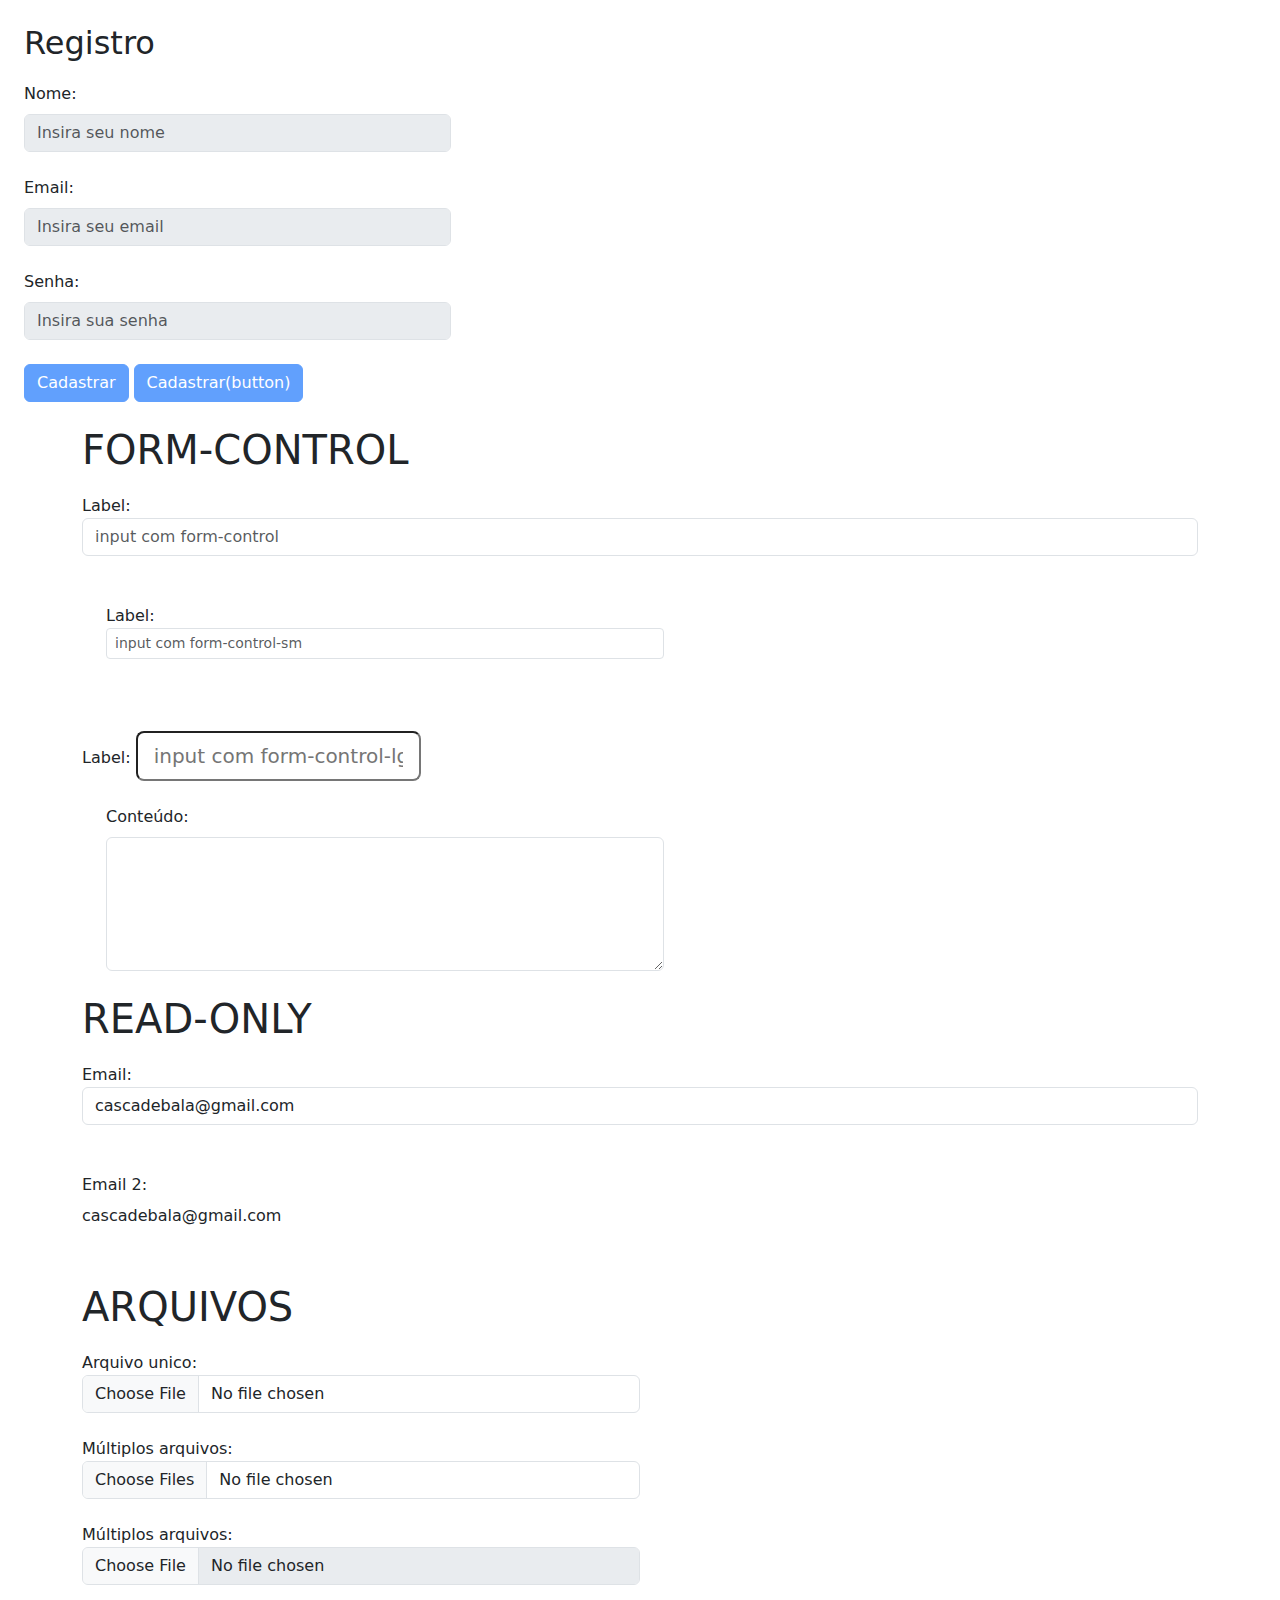
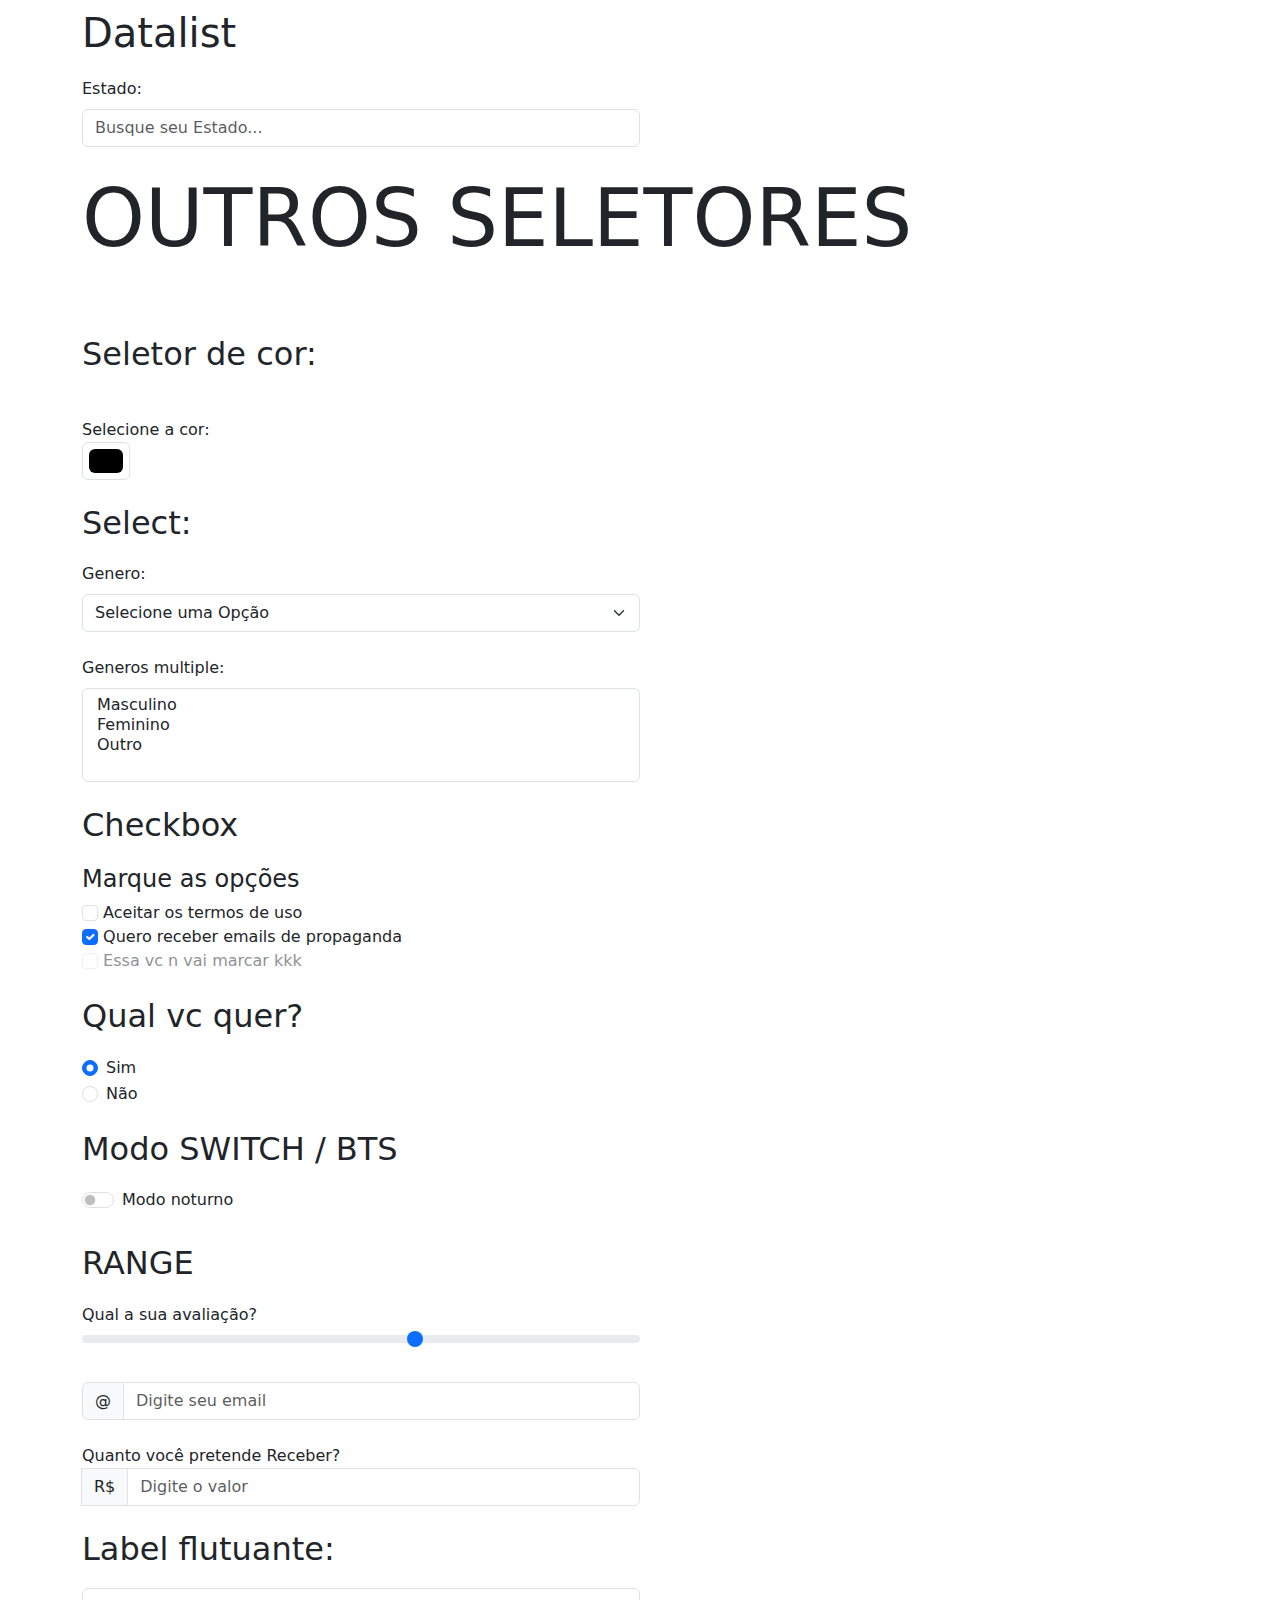
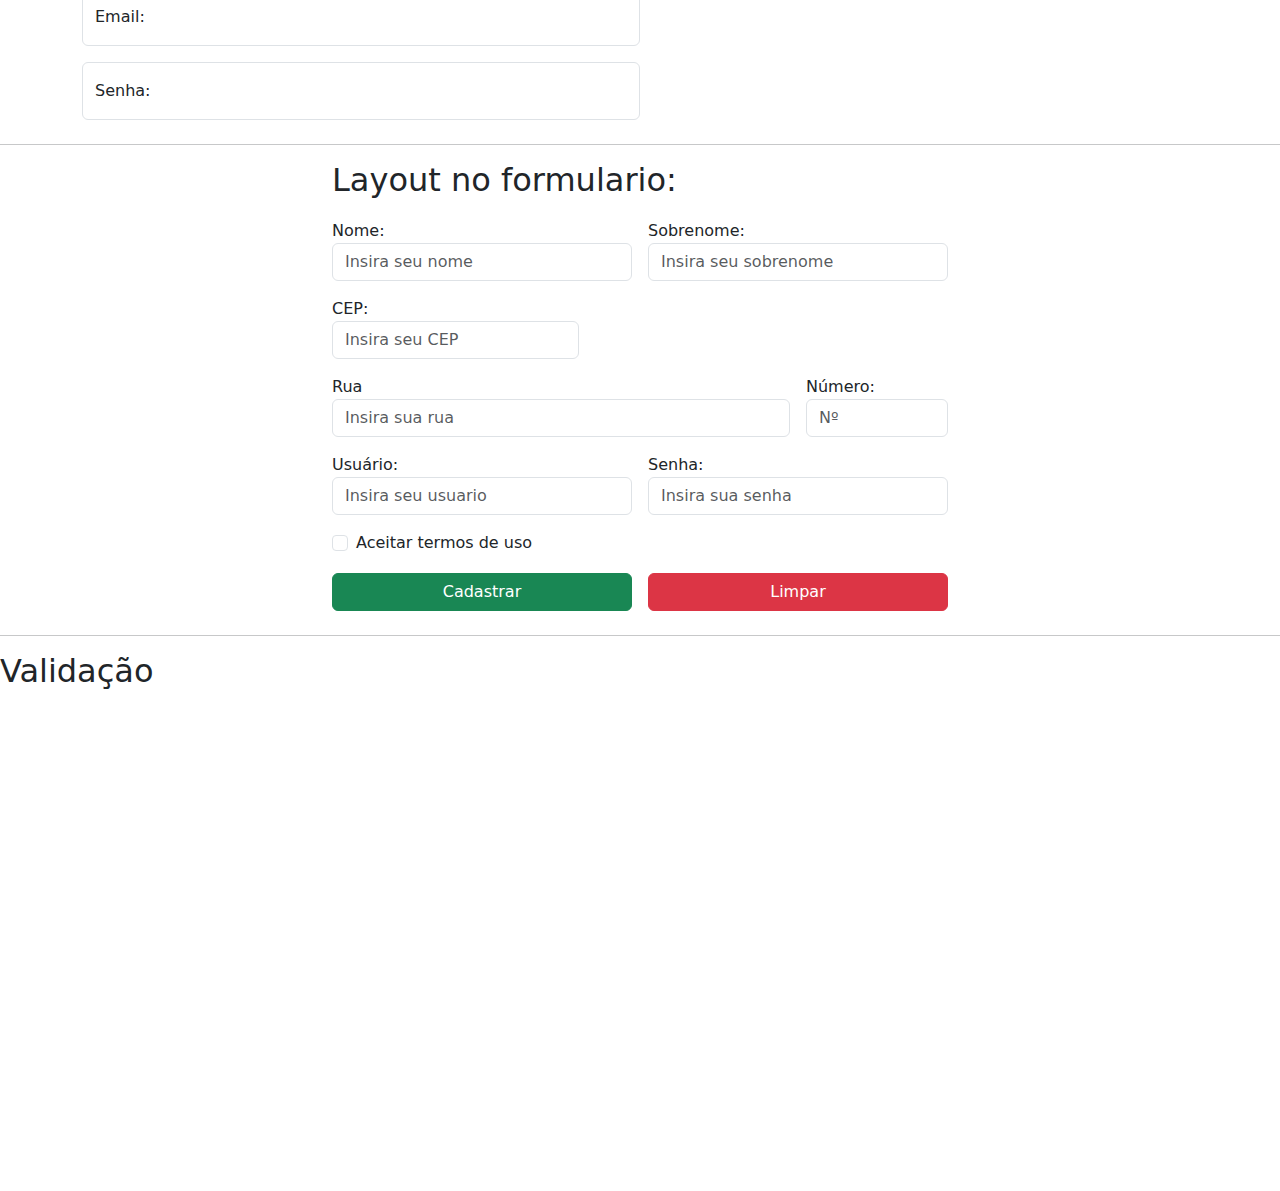
<file: formularios/index.html>
<!DOCTYPE html>
<html lang="en">
<head>
    <meta charset="UTF-8">
    <meta name="viewport" content="width=device-width, initial-scale=1.0">
    <title>Formularios</title>

    <!-- bootstrap -->
    <link href="https://cdn.jsdelivr.net/npm/bootstrap@5.3.3/dist/css/bootstrap.min.css" rel="stylesheet" integrity="sha384-QWTKZyjpPEjISv5WaRU9OFeRpok6YctnYmDr5pNlyT2bRjXh0JMhjY6hW+ALEwIH" crossorigin="anonymous">

    <!-- CSS -->
     <link rel="stylesheet" href="estilos/style.css">
</head>
<body>

   <div class="col-4 m-4">
        <h2>Registro</h2>

        <form action="" method="post">

           <fieldset disabled>
                
                    <div class=" mb-4">
                         <label class="form-label" for="nome">Nome:</label>
                         <input class="form-control" type="text" name="nome" id="nome" placeholder="Insira seu nome">
                    </div>
                    <div class=" mb-4">
                         <label class="form-label" for="email">Email:</label>
                         <input class="form-control" type="email" name="email" id="email" placeholder="Insira seu email">
                    </div>
                
                    <div class=" mb-4">
                         <label class="form-label" for="senha">Senha:</label>
                         <input class="form-control" type="password" name="senha" id="senha" placeholder="Insira sua senha">
                    </div>
                    <input  class="btn btn-primary" type="submit" value="Cadastrar">
                    <button class="btn btn-primary" type="submit">Cadastrar(button)</button>
           </fieldset>
        

        </form>

   </div>

   <div class="container col-12 justify-content-center">
        <h1>FORM-CONTROL</h1>
         <form action="">
          <label for="">Label:</label>
          <input class="form-control" type="text" name="nome" id="nome" placeholder="input com form-control"> <br>
          
          <div class="col-6 m-4">
               <label for="">Label:</label>
               <input class="form-control form-control-sm" type="text" name="nome" id="nome" placeholder="input com form-control-sm">
          </div> <br> <br>

          <label for="">Label:</label>
          <input class="form-control-lg" type="text" name="nome" id="nome" placeholder="input com form-control-lg">

          <div class="col-6 m-4">
               <label for="content" class="form-label">Conteúdo:</label>
               <textarea class="form-control" rows="5" name="" id=""></textarea>
          </div>

         </form>

         <h1>READ-ONLY</h1>

         <form action="">
          <label for="email">Email:</label>
          <input readonly class="form-control" type="email" value="cascadebala@gmail.com">
               <br><br>
               <label for="email2">Email 2:</label>
               <input readonly class="form-control-plaintext" type="email" value="cascadebala@gmail.com">
          </form>
          <br><br>


         <div class="col-6 mb-4">
              <h1>ARQUIVOS</h1>
              <div class="mb-4">
                   <label for="foto">Arquivo unico:</label>
                   <input class="form-control" type="file">
              </div>
              <div class="mb-4">
                   <label for="fotos">Múltiplos arquivos:</label>
                   <input class="form-control" type="file" multiple>
              </div>
              <div class="mb-4">
                   <label for="fotos">Múltiplos arquivos:</label>
                   <input class="form-control" type="file" disabled>
              </div>
         </div>

         <div class="col-6 mb-4">
          <h1>Datalist</h1>

               <form action="">
                    <div class="mb-4">
                    <label class="form-label" for="estados">Estado:</label>
                    <input type="datalist" class="form-control" list="dloptions" placeholder="Busque seu Estado..." id="estados">
                         <datalist id="dloptions">  
                         <option value="Bahia">
                         <option value="Minas Gerais">
                         <option value="Rio de Janeiro">
                         <option value="São Paulo">
                         </datalist>
                    </div>
               </form>
         </div>

         <h1 class="display-1">OUTROS SELETORES</h1>
         <br><br>

         <div class="col-md-6 mb-4">

          <h2>Seletor de cor:</h2> <br>
               <div class="mb-4">
                    <form action="">
                         <label for="">Selecione a cor:</label>
                         <input class="form-control form-control-color" type="color" title="Escolha uma cor">
                    </div>
                    
               

               <!-- SELECT  -->
          <h2>Select:</h2>
               <div class=" mb-4">

                    <label class="form-label" for="op">Genero:</label>
                    <select class="form-select" name="op" id="op">
                         <option Selected>Selecione uma Opção</option>
                         <option value="">Masculino</option>
                         <option value="">Feminino</option>
                         <option value="">Outro</option>
                    </select> <br>
                    
                    <label class="form-label" for="ops">Generos multiple:</label>
                    <select class="form-select" multiple>
                         <option value="">Masculino</option>
                         <option value="">Feminino</option>
                         <option value="">Outro</option>
                    </select>
               </div>

               <!-- CHECKBOX E RADIO -->
          <h2>Checkbox</h2>

<div class="mb-4">
          <h3 class="h4">Marque as opções</h3>

               <div>

                    <input class="form-check-input" type="checkbox" id="pvc">
                    <label class="form-check-label" for="pvc">Aceitar os termos de uso</label>
               </div>

               <div >
                         <input class="form-check-input" type="checkbox" id="email" checked>
                         <label class="form-check-label" for="email">Quero receber emails de propaganda</label>
               </div>
               
               <div class="mb-4">
                         <input class="form-check-input" type="checkbox" id="trol" disabled>
                         <label class="form-check-label" for="trol">Essa vc n vai marcar kkk</label>
               </div>

               <div class="mb-4">
                    <h2>Qual vc quer?</h2>

                    <div class="form-check">
                         <input class="form-check-input" name="ops" type="radio" checked>
                         <label for="s">Sim</label>
                    </div>
                    
                    <div class="form-check">
                         <input class="form-check-input" name="ops" type="radio">
                         <label for="n">Não</label>
                    </div>
               </div>
</div>

          <!-- SWITCH      -->
     <div class="mb-4">
          <h2>Modo SWITCH / BTS</h2>
          <div class="form-check form-switch">
               <input type="checkbox" class="form-check-input" id="flex-switch">
               <label for="flex-switch" class="form-label">Modo noturno</label>
          </div>
     </div>

     <!-- RANGE -->

     <div class="mb-4">

          <div>
               <h2>RANGE</h2>
               <label for="nota">Qual a sua avaliação?</label>
               <input type="range" class="form-range" min="0" max="5">
          </div>
     </div>

     <!--INPUTS GROUP-->

     <div class="input-group mb-4">
          <span class="input-group-text" id="basic-addon">@</span>
          <input type="email" class="form-control" placeholder="Digite seu email">
     </div>

     <label for="sal">Quanto você pretende Receber?</label>
     <div class="input-group mb-4">
          <br>
          <span class="input-group-text" id="basic-addon">R$</span>
          <input type="number" class="form-control" placeholder="Digite o valor" id="sal">
     </div>


     <!-- LABEL FLUTUANTE -->
      <h2>Label flutuante:</h2>

      <div class="form-floating mb-3">
          <input type="email" class="form-control" id="email" placeholder="Insira seu email">
          <label for="email">Email:</label>
      </div>
      
      <div class="form-floating mb-3">
          <input type="password" class="form-control" id="senha" placeholder="Insira sua senha">
          <label for="senha">Senha:</label>
      </div>
     </form>
</div> <!--col 6-->
</div>
<hr>

      <!-- FORM COM LAYOUT -->
     
     <div class="container col-6 mb-4">
          <h2>Layout no formulario:</h2>
          <form class="row g-3">
               <div class="col-md-6">
                    <label  for="nome">Nome:</label>
                    <input type="text" class="form-control" id="nome" placeholder="Insira seu nome">
                    
               </div>

               <div class="col-md-6">
                    <label for="sobrenome">Sobrenome:</label>
                    <input type="text" class="form-control" id="sobrenome" placeholder="Insira seu sobrenome">
               </div>
               <div class="col-md-5">
                    <label for="cep">CEP:</label>
                    <input type="text" class="form-control" id="CEP" placeholder="Insira seu CEP">
               </div>
               <div class="col-md-9">
                    <label for="rua">Rua</label>
                    <input class="form-control" type="text" name="rua" id="rua" placeholder="Insira sua rua">
               </div>
               <div class="col-md-3">
                    <label for="numero">Número:</label>
                    <input class="form-control" type="text" name="numero" id="numero" placeholder="Nº">
               </div>
               <div class="col-md-6">
                    <label for="usuario">Usuário:</label>
                    <input class="form-control" type="text" name="usuario" id="usuario" placeholder="Insira seu usuario">
               </div>
               <div class="col-md-6">
                    <label for="senha">Senha:</label>
                    <input class="form-control" type="password" name="senha" id="senha" placeholder="Insira sua senha">
               </div>

               <div class="col-12">
                    <div class="form-check">
                         <input type="checkbox" name="op" id="op" class="form-check-input">
                         <label for="op">Aceitar termos de uso</label>
                    </div>
               </div>

               <div class="col-md-6">
                    <input style="width:100%" class="btn btn-success" type="submit" value="Cadastrar">     
               </div>
               <div class="col-md-6">
                    <input style="width:100%" class="btn btn-danger" type="reset" value="Limpar">
               </div>
          </form>
     </div>
     <hr>

     <!-- VALIDAÇÃO -->
      <h2>Validação</h2>




         
   
</body>
</html>
</file>
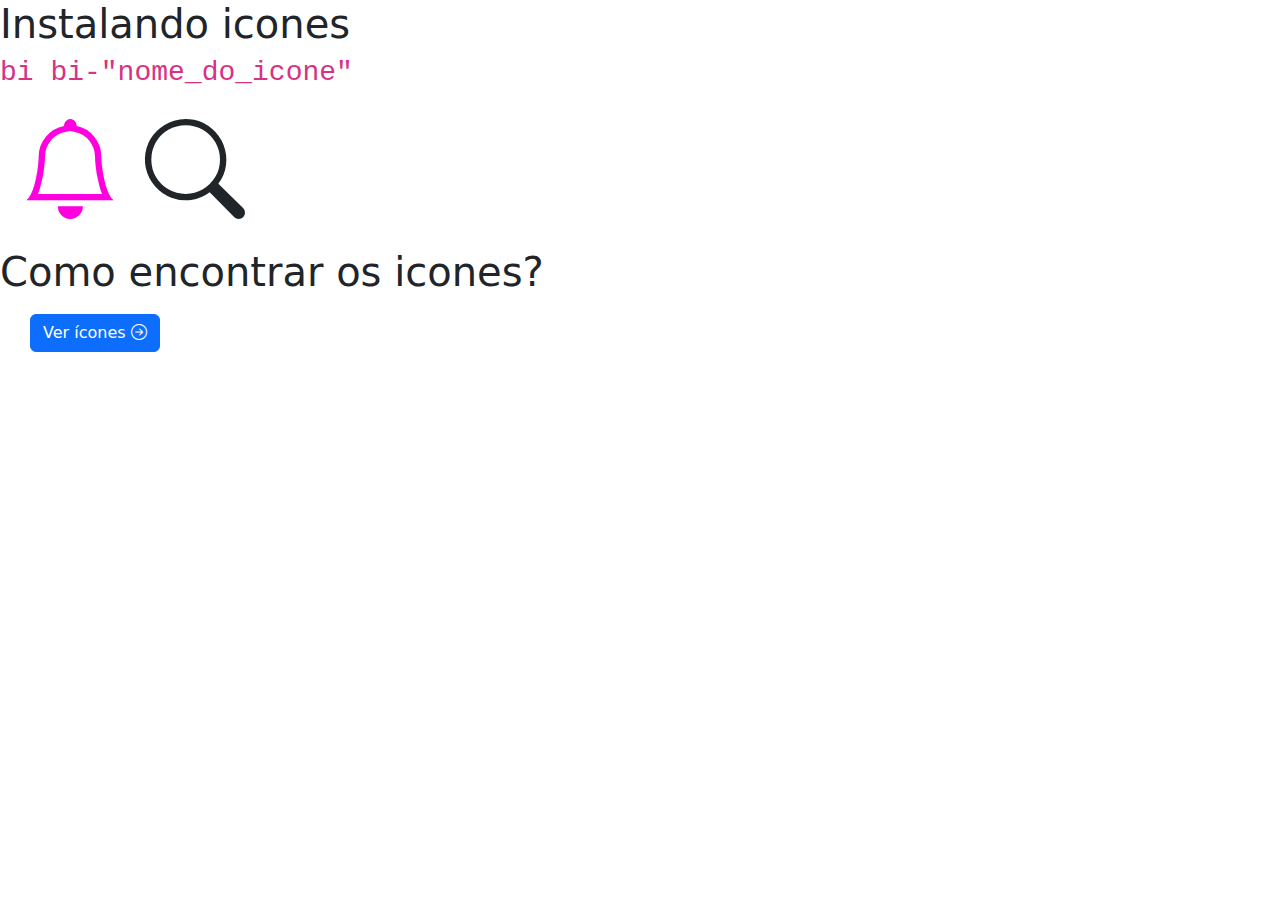
<file: icones/index.html>
<!DOCTYPE html>
<html lang="en">
<head>
    <meta charset="UTF-8">
    <meta name="viewport" content="width=device-width, initial-scale=1.0">
    <title>Ícones</title>
    <link href="https://cdn.jsdelivr.net/npm/bootstrap@5.3.3/dist/css/bootstrap.min.css" rel="stylesheet" integrity="sha384-QWTKZyjpPEjISv5WaRU9OFeRpok6YctnYmDr5pNlyT2bRjXh0JMhjY6hW+ALEwIH" crossorigin="anonymous">

    <link rel="stylesheet" href="https://cdn.jsdelivr.net/npm/bootstrap-icons@1.11.3/font/bootstrap-icons.min.css">

    <link rel="stylesheet" href="style.css">
</head>
<body>
   <h1>Instalando icones</h1>
   
   <code><h3>bi bi-"nome_do_icone"</h3></code>

    <i class="bi bi-bell"></i>
    <i class="bi bi-search"></i>
    

    <h1>Como encontrar os icones?</h1>
    <a href=""></a>

    <a class="btn btn-primary" href="https://icons.getbootstrap.com/#install" target="_blank">Ver ícones <i class="bi bi-arrow-right-circle">
    </i></a>


    

    


</body>
</html>
</file>
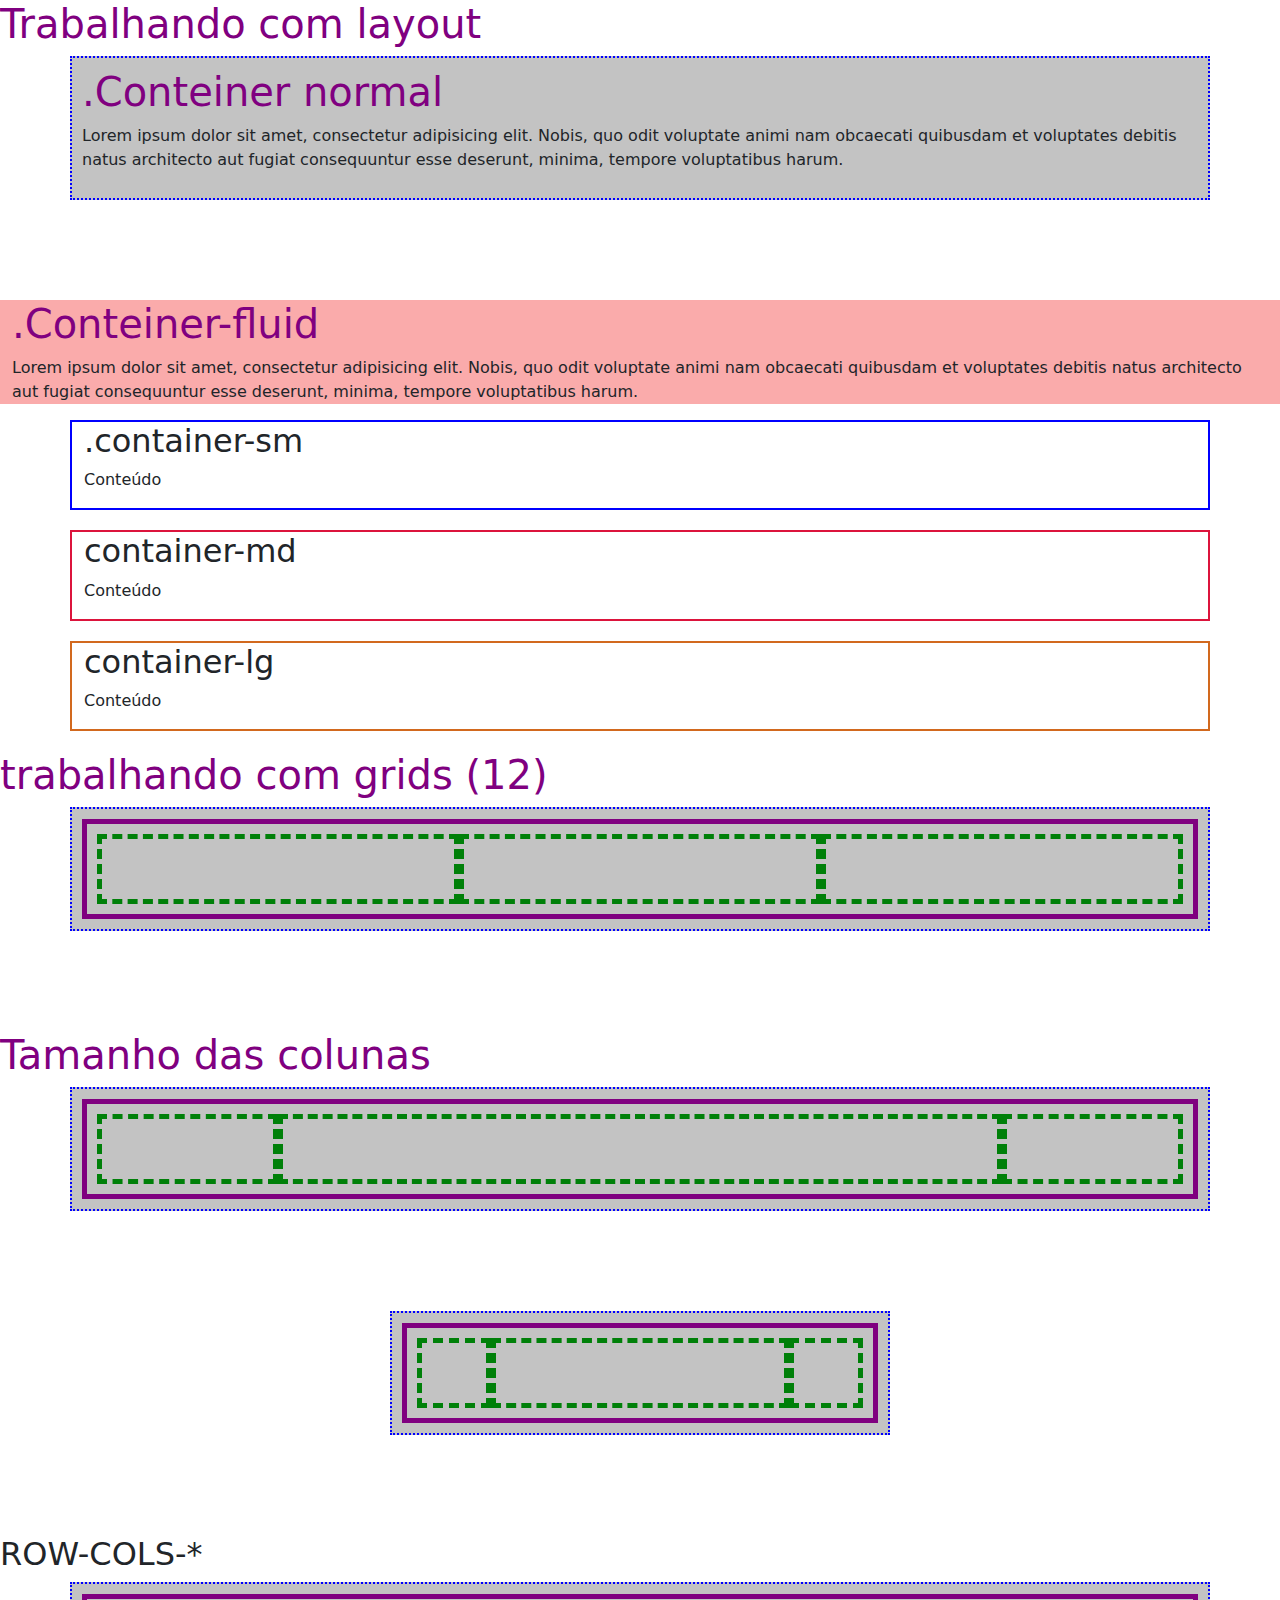
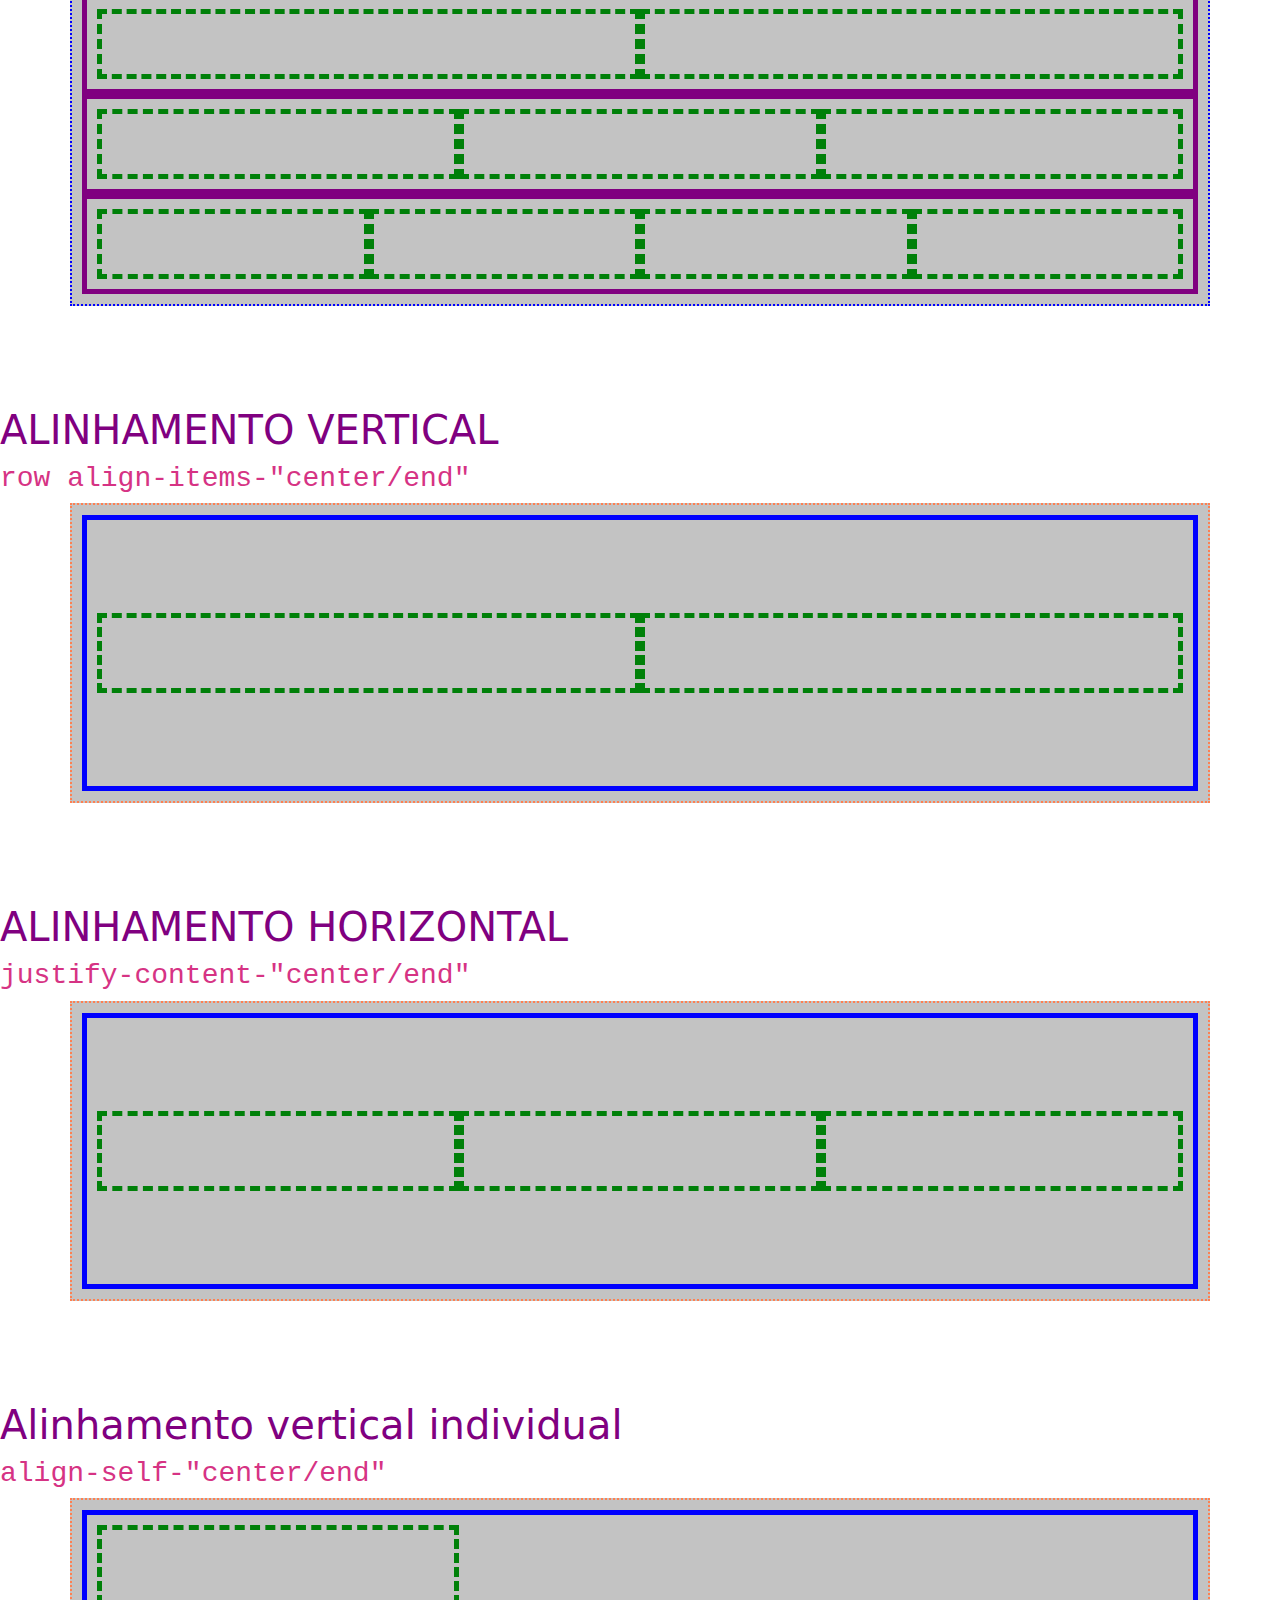
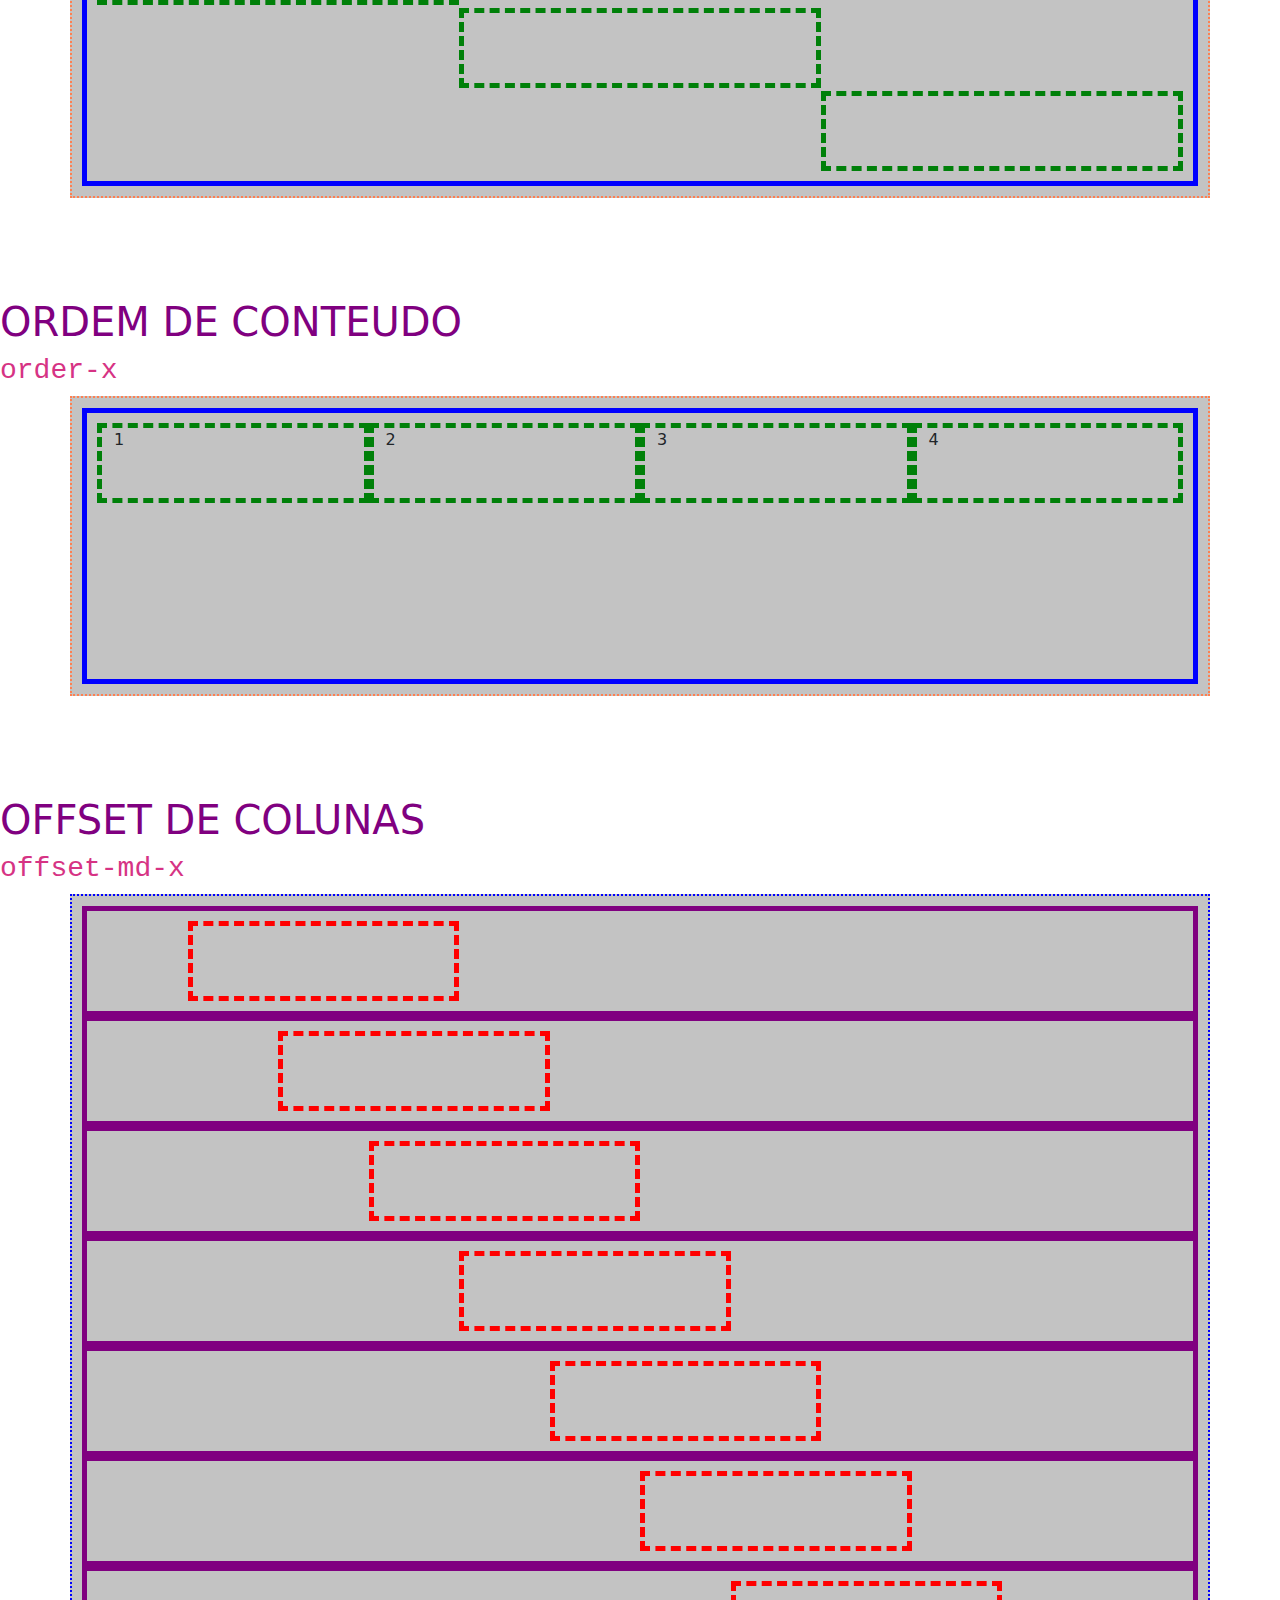
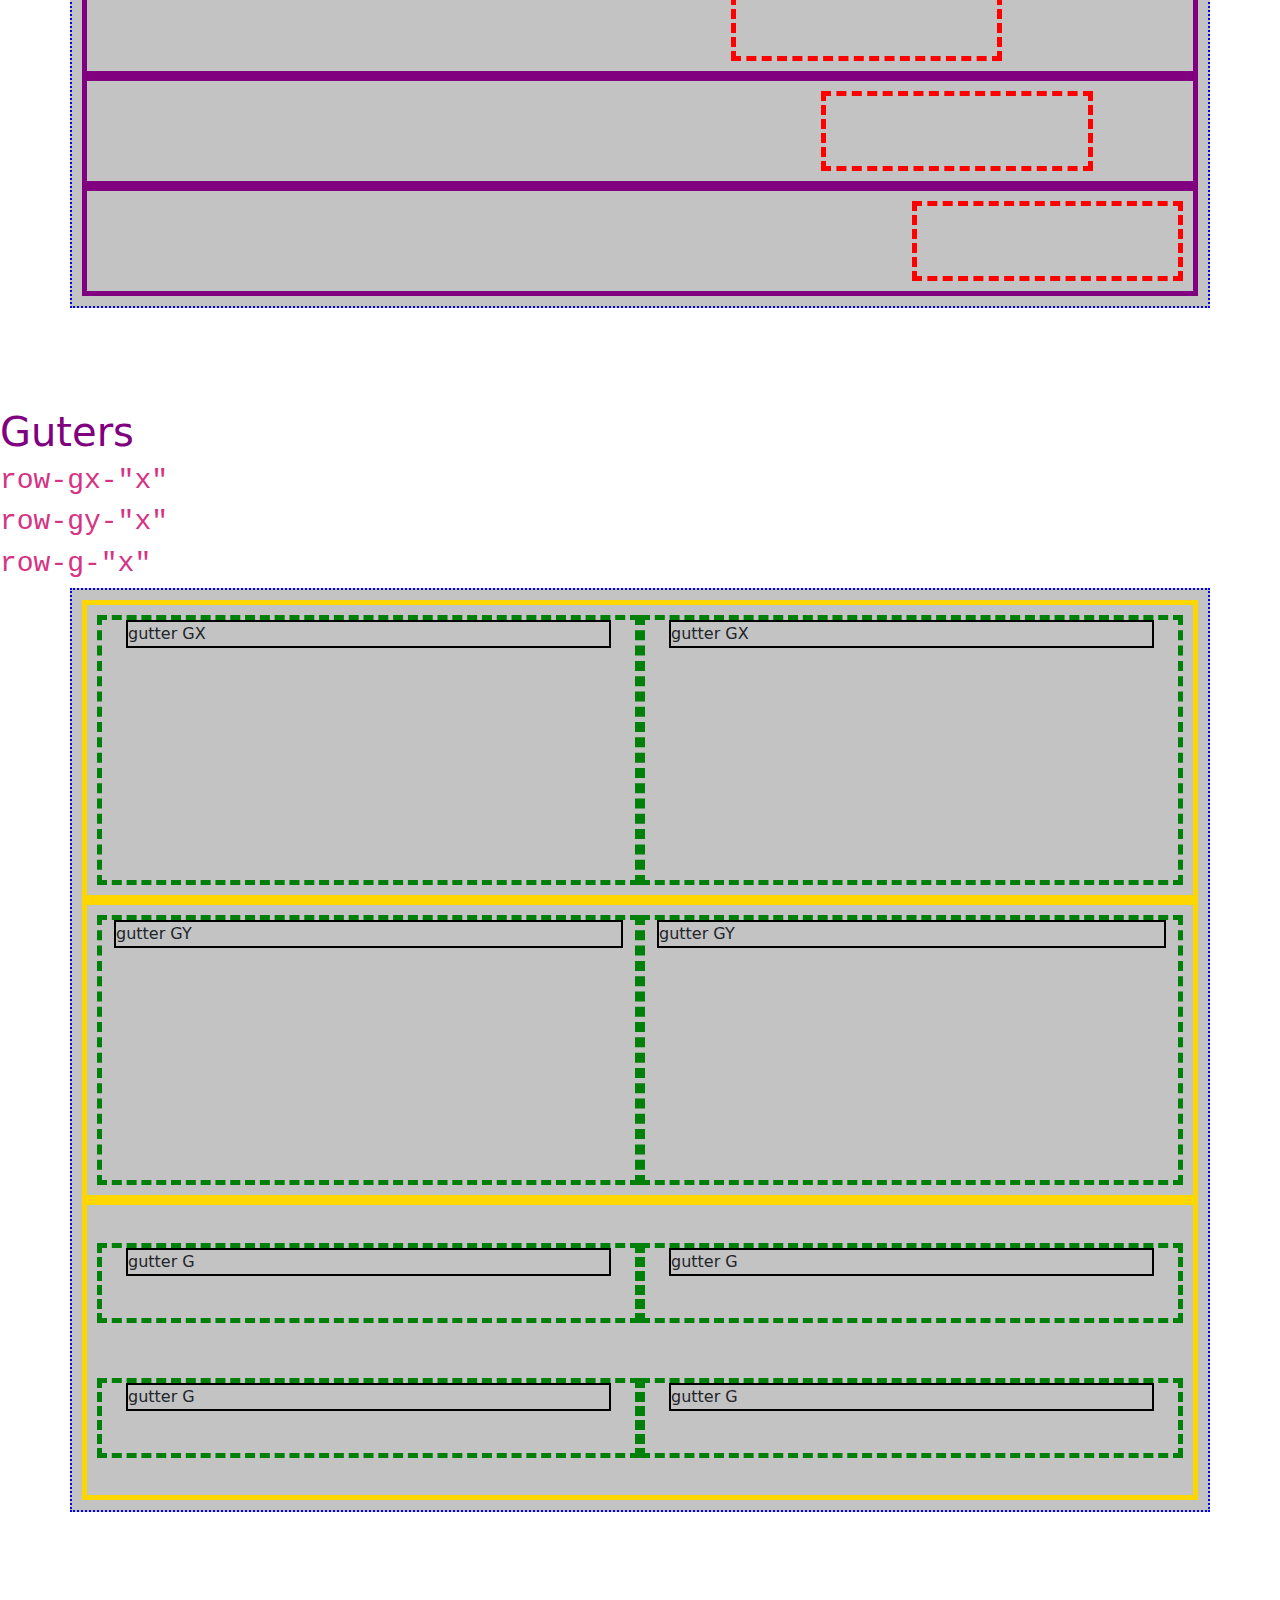
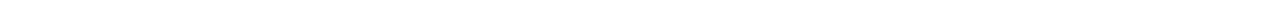
<file: layout/index.html>
<!DOCTYPE html>
<html lang="en">
<head>
    <meta charset="UTF-8">
    <meta name="viewport" content="width=device-width, initial-scale=1.0">
    <title>layout</title>

    <link href="https://cdn.jsdelivr.net/npm/bootstrap@5.3.3/dist/css/bootstrap.min.css" rel="stylesheet" integrity="sha384-QWTKZyjpPEjISv5WaRU9OFeRpok6YctnYmDr5pNlyT2bRjXh0JMhjY6hW+ALEwIH" crossorigin="anonymous">
    
    <link rel="stylesheet" href="style.css">
</head>
<body>

    <h1>Trabalhando com layout</h1>

    <div class="container">

        <h1>.Conteiner normal</h1>
        <p>Lorem ipsum dolor sit amet, consectetur adipisicing elit. Nobis, quo odit voluptate animi nam obcaecati quibusdam et voluptates debitis natus architecto aut fugiat consequuntur esse deserunt, minima, tempore voluptatibus harum.</p>
        
    </div>


    <div class="container-fluid">
        
        <h1>.Conteiner-fluid</h1>

        <p>Lorem ipsum dolor sit amet, consectetur adipisicing elit. Nobis, quo odit voluptate animi nam obcaecati quibusdam et voluptates debitis natus architecto aut fugiat consequuntur esse deserunt, minima, tempore voluptatibus harum.</p>

    </div>


    <!-- CONTAINER BREAKPOINTS -->

    <div class="container-sm">
        <h2>.container-sm</h2>
        <p>Conteúdo</p>
    </div>
    <div class="container-md">
        <h2>container-md</h2>
        <p>Conteúdo</p>
    </div>
    <div class="container-lg">
        <h2>container-lg</h2>
        <p>Conteúdo</p>
    </div>
    


    <!-- GRIDS -->

    <h1>trabalhando com grids (12)</h1>

    <div class="container">

        <div class="row">
            <div class="col"></div>
            <div class="col"></div>
            <div class="col"></div>
        </div>
        
    </div>

    <!-- GRIDS COM TAMANHOS -->

    <h1>Tamanho das colunas</h1>


    <div class="container" >

        <div class="row">

            <div class="col-2"></div>
            <div class="col-8"></div>
            <div class="col-2"></div>

        </div>

    </div>


    <div class="container" style="max-width: 500px;">

        <div class="row">

            <div class="col-2"></div>
            <div class="col-8"></div>
            <div class="col-2"></div>

        </div>

    </div>


    <!-- ROW-COLS -->
    <!-- ROW-COLS -->
    <!-- ROW-COLS -->

    <h2>ROW-COLS-*</h2>

    <div class="container">

        <div class="row row-cols-2">

            <div class="col"></div>
            <div class="col"></div>
         
        </div>
        <div class="row row-cols-3">

            <div class="col"></div>
            <div class="col"></div>
            <div class="col"></div>
         
        </div>
        <div class="row row-cols-4">

            <div class="col"></div>
            <div class="col"></div>
            <div class="col"></div>
            <div class="col"></div>
            
         
        </div>

    </div>


    <!-- ALINHAMENTO VERTICAL -->
    <!-- ALINHAMENTO VERTICAL -->
    <!-- ALINHAMENTO VERTICAL -->


    <h1>ALINHAMENTO VERTICAL</h1>
    <code>
        <h3>row align-items-"center/end"</h3>
    </code>
    <div class="container" id=vertical>

        <div class="row align-items-center">
            <div class="col-6"></div>
            <div class="col-6"></div>
        </div>

    </div>

    <!-- ALINHAMENTO HORIZONTAL -->
    <!-- ALINHAMENTO HORIZONTAL -->
    <!-- ALINHAMENTO HORIZONTAL -->

    <h1>ALINHAMENTO HORIZONTAL</h1>
<code><h3>justify-content-"center/end"</h3></code>
    <div class="container" id="vertical">

        <div class="row align-items-center justify-content-center">

            <div class="col-4"></div>
            <div class="col-4"></div>
            <div class="col-4"></div>
            
        </div>

    </div>


    <!-- ALINHAMENTO INDIVIDUAL -->
    <!-- ALINHAMENTO INDIVIDUAL -->
    <!-- ALINHAMENTO INDIVIDUAL -->

    <h1>Alinhamento vertical individual</h1>

    <code><h3>align-self-"center/end"</h3></code>
    <div class="container" id="vertical">

        <div class="row">

            <div class="col-4"></div>
            <div class="col-4 align-self-center"></div>
            <div class="col-4 align-self-end"></div>
            
        </div>

    </div>
    
    
    <!-- ORDEM DE CONTEUDO -->
    <!-- ORDEM DE CONTEUDO -->
    <!-- ORDEM DE CONTEUDO -->
    
    
    <h1>ORDEM DE CONTEUDO</h1>

    <code><h3>order-x</h3></code>
    
    <div class="container" id="vertical">

        <div class="row">

            <div class="col-3 order-4">4</div>
            <div class="col-3 order-1">1</div>
            <div class="col-3 order-3">3</div>
            <div class="col-3 order-2">2</div>
            
        </div>

    </div>


    <h1>OFFSET DE COLUNAS</h1>

    <code><h3>offset-md-x</h3></code>

    <div class="container" id="espacamento">

        <div class="row">

            <div class="col-md-3 offset-md-1"></div>
        </div>
        <div class="row">

            <div class="col-md-3 offset-md-2"></div>
        </div>
        <div class="row">

            <div class="col-md-3 offset-md-3"></div>
        </div>
        <div class="row">

            <div class="col-md-3 offset-md-4"></div>
        </div>
        <div class="row">

            <div class="col-md-3 offset-md-5"></div>
        </div>
        <div class="row">

            <div class="col-md-3 offset-md-6"></div>
        </div>
        <div class="row">

            <div class="col-md-3 offset-md-7"></div>
        </div>
        <div class="row">

            <div class="col-md-3 offset-md-8"></div>
        </div>
        <div class="row">

            <div class="col-md-3 offset-md-9"></div>
        </div>
    </div>


    <!-- GUTTERS --><!-- GUTTERS --><!-- GUTTERS --><!-- GUTTERS -->
    <!-- GUTTERS --><!-- GUTTERS --><!-- GUTTERS --><!-- GUTTERS -->
    <h1>Guters</h1>
    <code><h3>row-gx-"x"</h3></code>
    <code><h3>row-gy-"x"</h3></code>
    <code><h3>row-g-"x"</h3></code>

    <div class="container" id="gutter">

        <div class="row gx-5">

            <div class="col"><p>gutter GX</p></div>
            <div class="col"><p>gutter GX </p></div>
            
        </div>
        
        <div class="row gy-2">

            <div class="col"><p>gutter GY</p></div>
            <div class="col"><p>gutter GY </p></div>
            
        </div>
        
        <div class="row g-5">

            <div class="col-6"><p>gutter G</p></div>
            <div class="col-6"><p>gutter G </p></div>
            <div class="col-6"><p>gutter G </p></div>
            <div class="col-6"><p>gutter G </p></div>
            
        </div>
   

        




    </div>

    
    
    
    


</body>
</html>
</file>
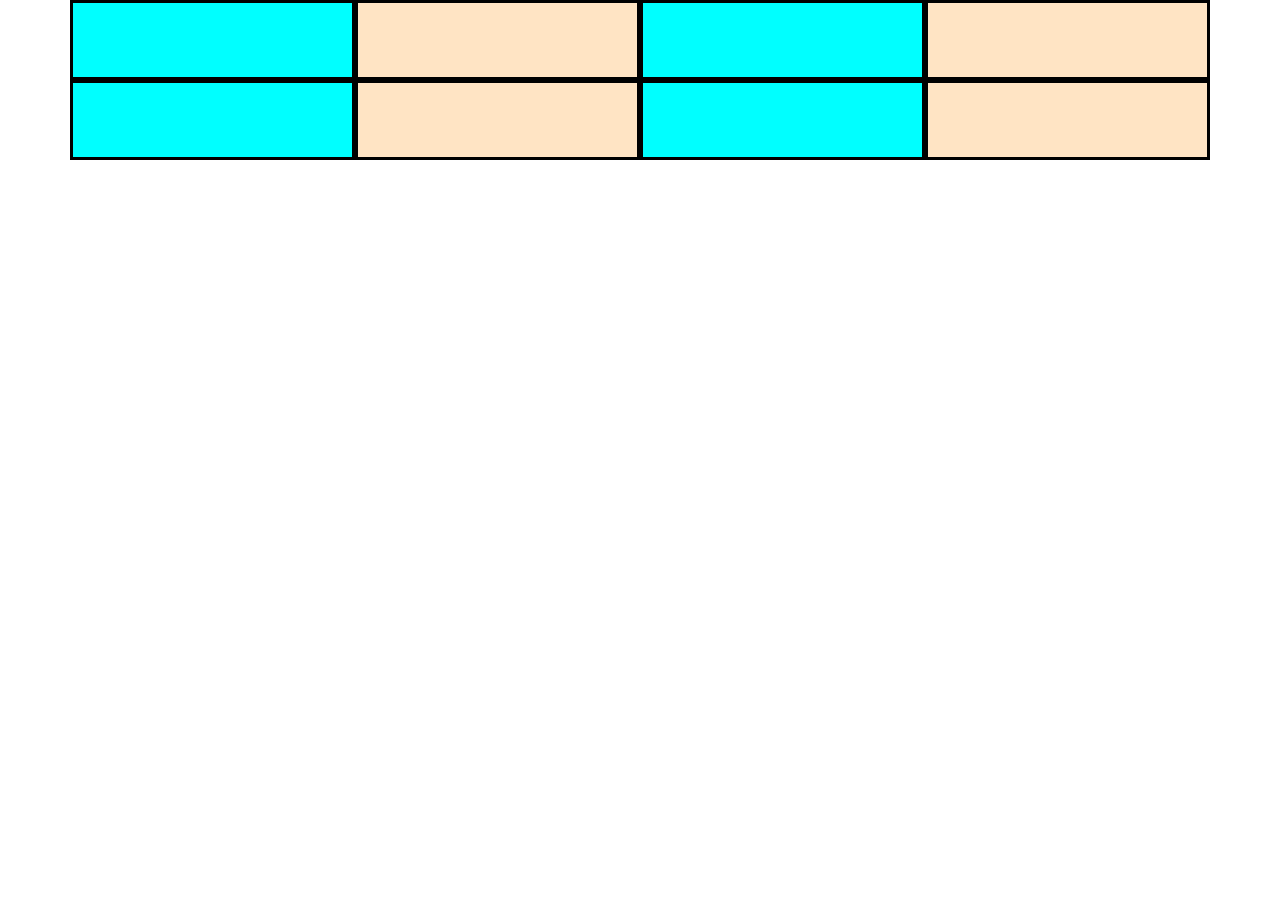
<file: exercicios/ex01/index.html>
<!DOCTYPE html>
<html lang="en">
<head>
    <meta charset="UTF-8">
    <meta name="viewport" content="width=device-width, initial-scale=1.0">
    <title>ex001</title>

    <link href="https://cdn.jsdelivr.net/npm/bootstrap@5.3.3/dist/css/bootstrap.min.css" rel="stylesheet" integrity="sha384-QWTKZyjpPEjISv5WaRU9OFeRpok6YctnYmDr5pNlyT2bRjXh0JMhjY6hW+ALEwIH" crossorigin="anonymous">
    <link rel="stylesheet" href="style.css">
</head>
<body>
    

<div class="container">

    <div class="row row-cols-4">

        <div class="col i"></div>
        <div class="col p"></div>
        <div class="col i"></div>
        <div class="col p"></div>
        <div class="col i"></div>
        <div class="col p"></div>
        <div class="col i"></div>
        <div class="col p"></div>
    </div>
</div>

</body>
</html>
</file>
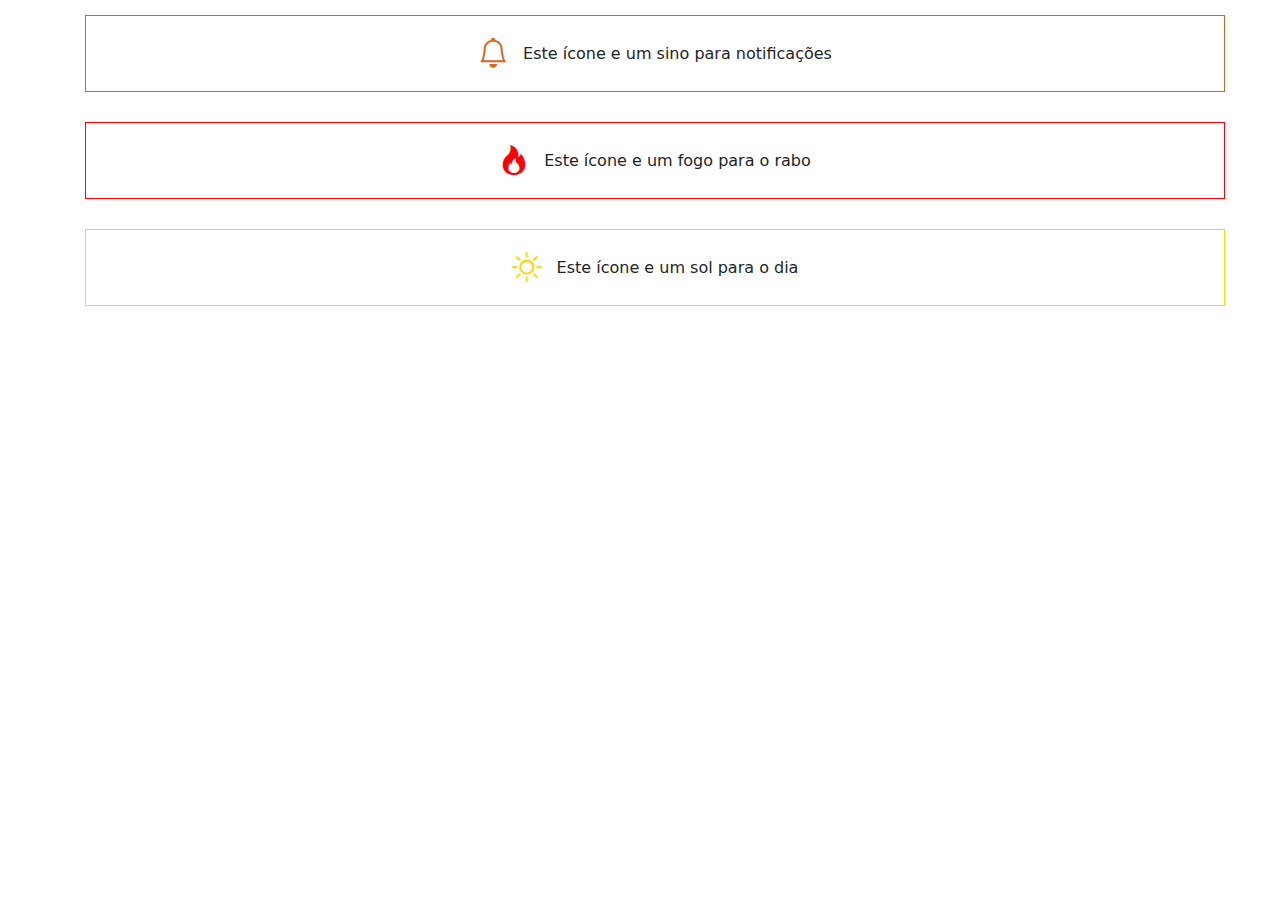
<file: exercicios/ex02/index.html>
<!DOCTYPE html>
<html lang="en">
<head>
    <meta charset="UTF-8">
    <meta name="viewport" content="width=device-width, initial-scale=1.0">
    <title>Exercicio 2</title>

    <link href="https://cdn.jsdelivr.net/npm/bootstrap@5.3.3/dist/css/bootstrap.min.css" rel="stylesheet" integrity="sha384-QWTKZyjpPEjISv5WaRU9OFeRpok6YctnYmDr5pNlyT2bRjXh0JMhjY6hW+ALEwIH" crossorigin="anonymous">

    <link rel="stylesheet" href="https://cdn.jsdelivr.net/npm/bootstrap-icons@1.11.3/font/bootstrap-icons.min.css">


    <link rel="stylesheet" href="style.css">
</head>
<body>

    <div class="container">

        <div class="row row-cols-1">

            <div class="col bell"> <i class="bi bi-bell "></i>Este ícone e um sino para notificações</div>
            <div class="col fire"> <i class="bi bi-fire "></i>Este ícone e um fogo para o rabo</div>
            <div class="col sun"> <i class="bi bi-sun "></i>Este ícone e um sol para o dia</span></div>
            
        </div>
    </div>
    
</body>
</html>
</file>
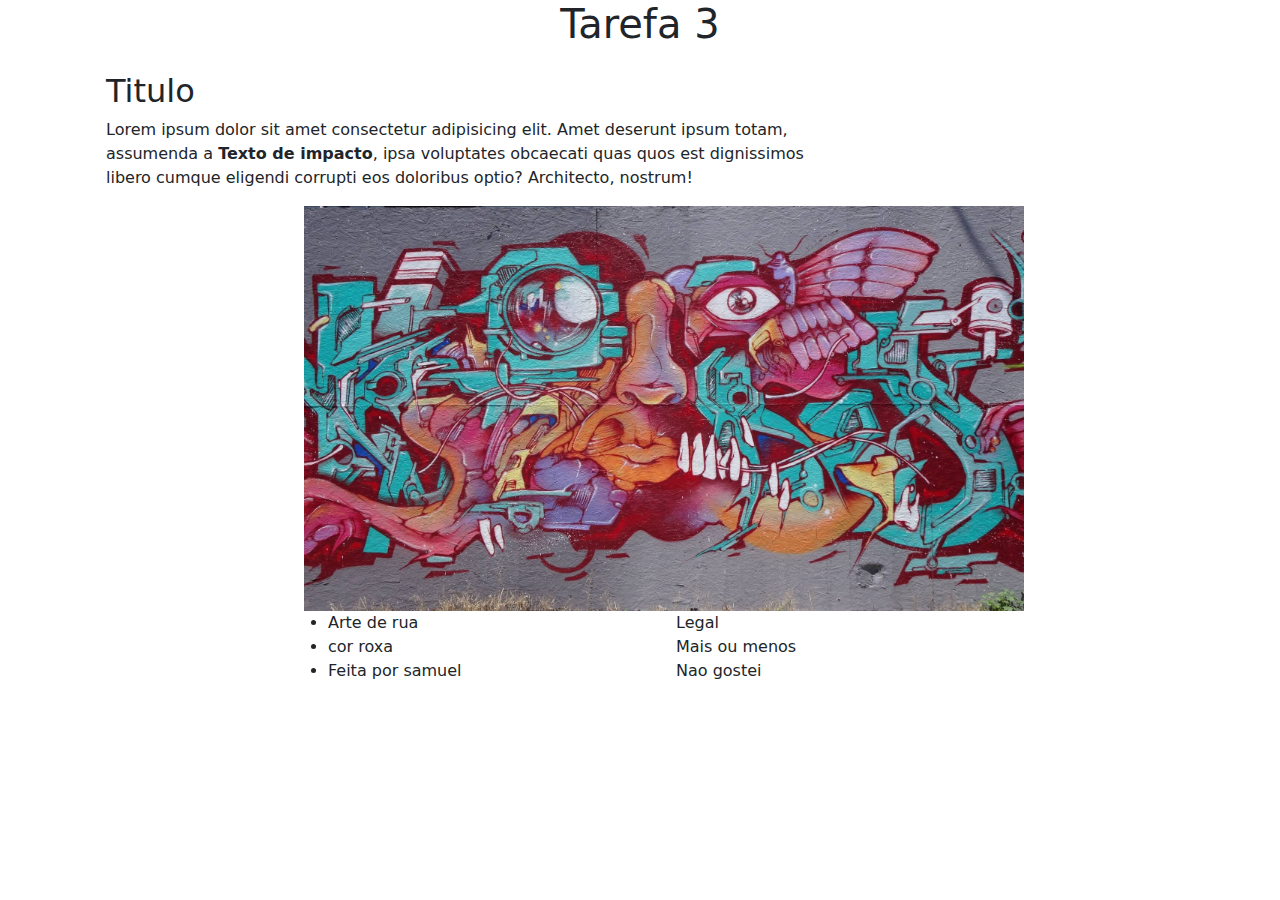
<file: exercicios/ex03/index.html>
<!DOCTYPE html>
<html lang="en">
<head>
    <meta charset="UTF-8">
    <meta name="viewport" content="width=device-width, initial-scale=1.0">
    <title>Tarefa 3</title>

    <!-- BOOTSTRAP -->
    <link href="https://cdn.jsdelivr.net/npm/bootstrap@5.3.3/dist/css/bootstrap.min.css" rel="stylesheet" integrity="sha384-QWTKZyjpPEjISv5WaRU9OFeRpok6YctnYmDr5pNlyT2bRjXh0JMhjY6hW+ALEwIH" crossorigin="anonymous">

    <!-- MEU CSS   -->
     <link rel="stylesheet" href="style.css">
</head>
<body>
    
    <div class="container">

        <h1>Tarefa 3</h1>

        <div class="col-md-12 m-4">
            <h2>Titulo</h2>

            <div class="col-8">
                <p>Lorem ipsum dolor sit amet consectetur adipisicing elit. Amet deserunt ipsum totam, assumenda a <strong>Texto de impacto</strong>, ipsa voluptates obcaecati quas quos est dignissimos libero cumque eligendi corrupti eos doloribus optio? Architecto, nostrum!</p>
            </div>

            <div class="container col-md-8">
                <img class="img-fluid" src="../../elementos/img/g_1.jpg" alt="">
            </div>

            <div class="row justify-content-center">

                <div class="col-4">
                    <ul>
                        <li>Arte de rua</li>
                        <li>cor roxa</li>
                        <li>Feita por samuel</li>
                    </ul>
                </div>


                <div class="col-4">
                    <ul  class="list-unstyled">
                        <li>Legal</li>
                        <li>Mais ou menos</li>
                        <li>Nao gostei</li>
                    </ul>
                </div>
            </div>

            

        </div>
    </div>

</body>
</html>
</file>
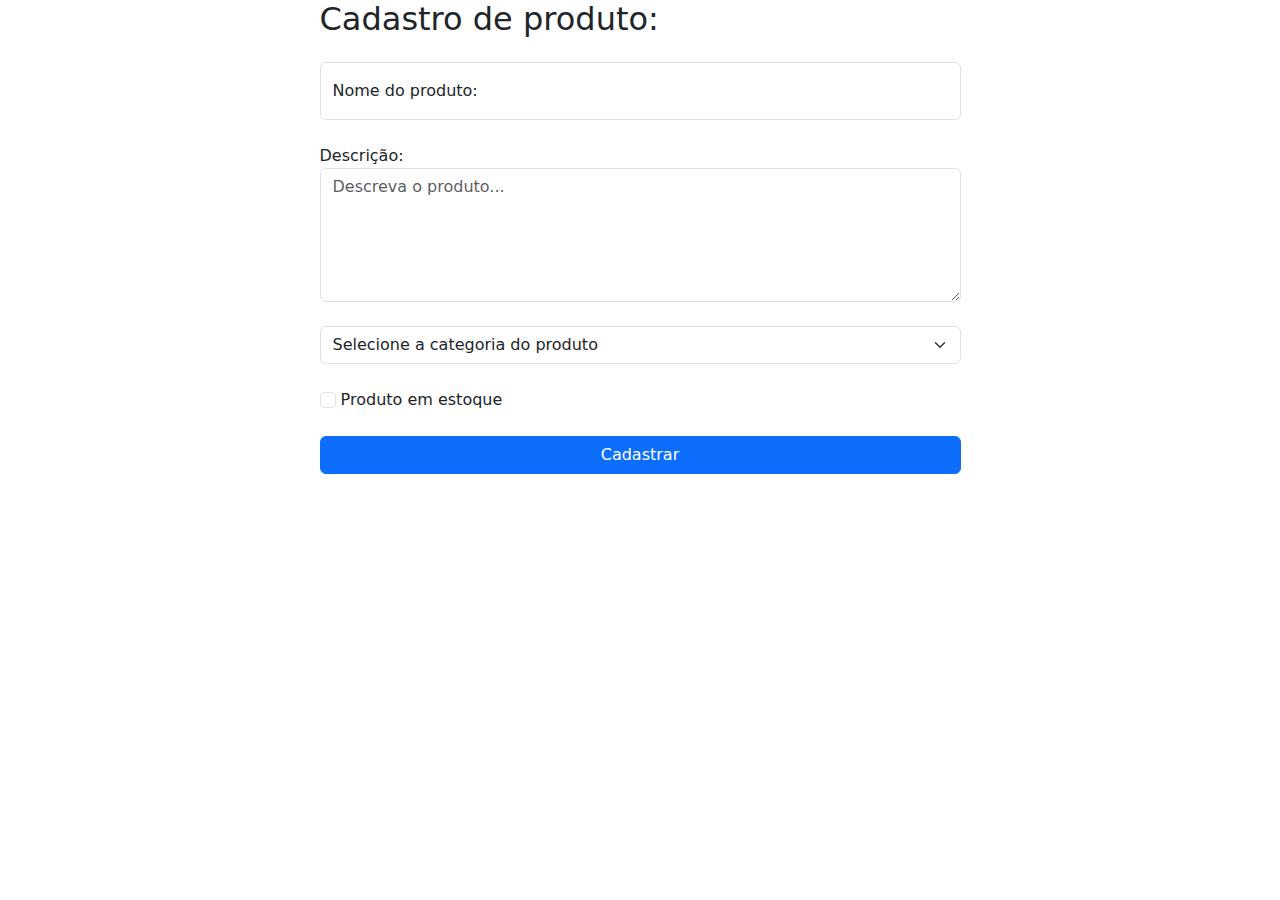
<file: exercicios/ex04/index.html>
<!DOCTYPE html>
<html lang="en">
<head>
    <meta charset="UTF-8">
    <meta name="viewport" content="width=device-width, initial-scale=1.0">
    <title>Document</title>
 <!-- bootstrap -->
 <link href="https://cdn.jsdelivr.net/npm/bootstrap@5.3.3/dist/css/bootstrap.min.css" rel="stylesheet" integrity="sha384-QWTKZyjpPEjISv5WaRU9OFeRpok6YctnYmDr5pNlyT2bRjXh0JMhjY6hW+ALEwIH" crossorigin="anonymous">

</head>
<body>

    <div class="container">

        <div class="row justify-content-center">
            <div class="col-md-7">
                <h2>Cadastro de produto:</h2>
                <form class="mt-4">
                    <div class="form-group">
                        <div class="form-floating mb-4">
                            <input class="form-control" type="text"
                            name="nome" id="nome" placeholder="Nome do produto:">
                            <label for="nome">Nome do produto:</label>
                        </div>
                        <div class="mb-4">
                            <label for="desc">Descrição:</label>
                           <textarea class="form-control" style="width: 100%;" name="desc" rows="5" id="desc" placeholder="Descreva o produto..."></textarea>
                        </div>
                        <div class="col-12 mb-4">
                            <select class="form-select" name="op" id="op">
                                <option value="">Selecione a categoria do produto</option>
                                <option value="">Eletrodomesticos</option>
                                <option value="">Limpeza</option>
                                <option value="">Cozinha</option>
                                <option value="">Ferramentas</option>
                            </select>
                        </div>
                        <div class="mb-4 col-12">
                            <input class="form-check-input" type="checkbox" name="est" id="est">
                            <label for="">Produto em estoque</label>
                        </div>
                        <div class="col-12">
                            <input style="width: 100%;" class="btn btn-primary" type="submit" value="Cadastrar">
                        </div>
                    </div>
                </form>
            </div>
        </div>
    </div>

</body>
</html>
</file>
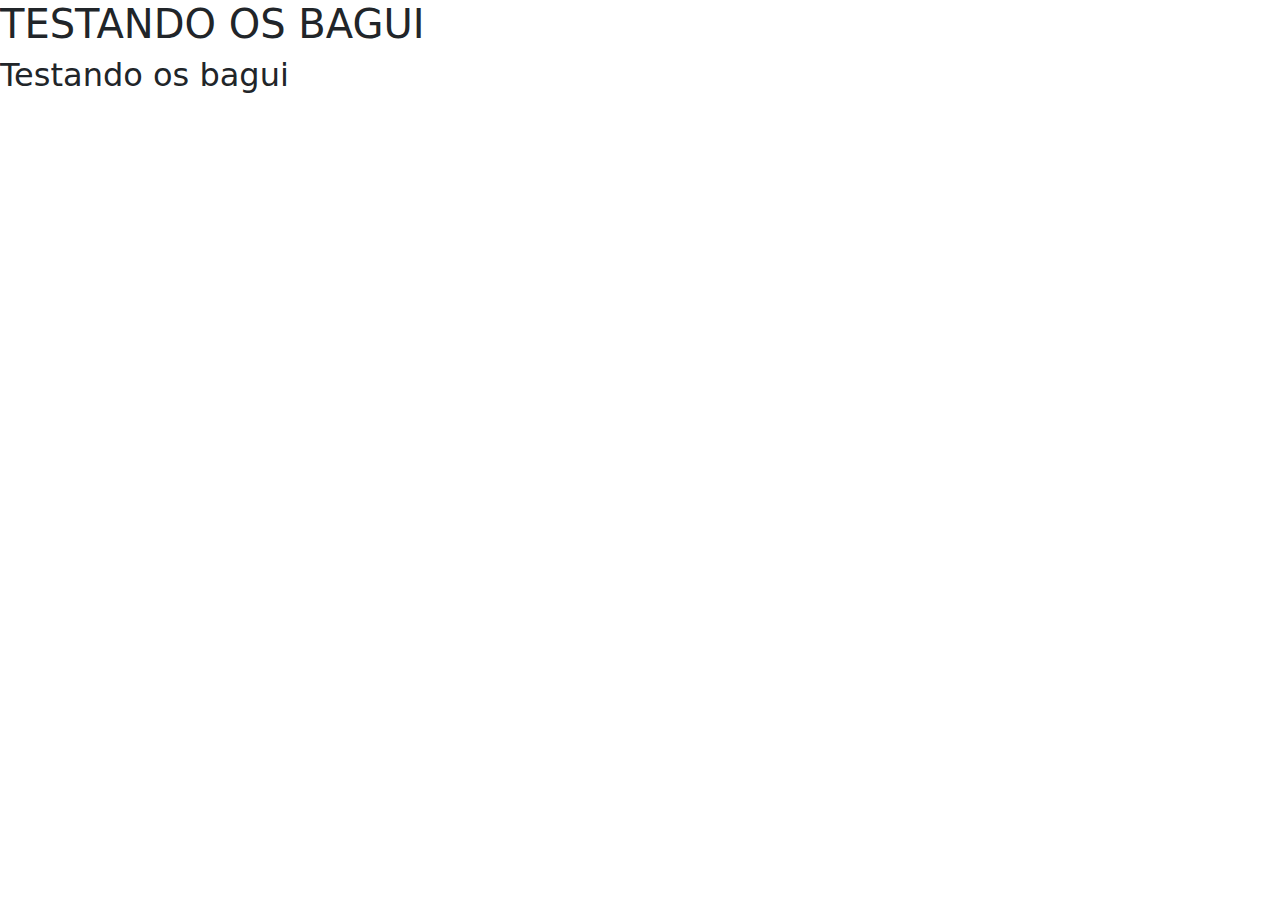
<file: instalacoes/instalacao_arquivos/index.html>
<!DOCTYPE html>
<html lang="en">
<head>
    <meta charset="UTF-8">
    <meta name="viewport" content="width=device-width, initial-scale=1.0">
    <title>arquivos</title>
    <link rel="stylesheet" href="css/bootstrap.css">

    <script src="js/bootstrap.js" defer></script>
</head>
<body>

    <h1>TESTANDO OS BAGUI</h1>
    <h2>Testando os bagui</h2>
    
</body>
</html>
</file>
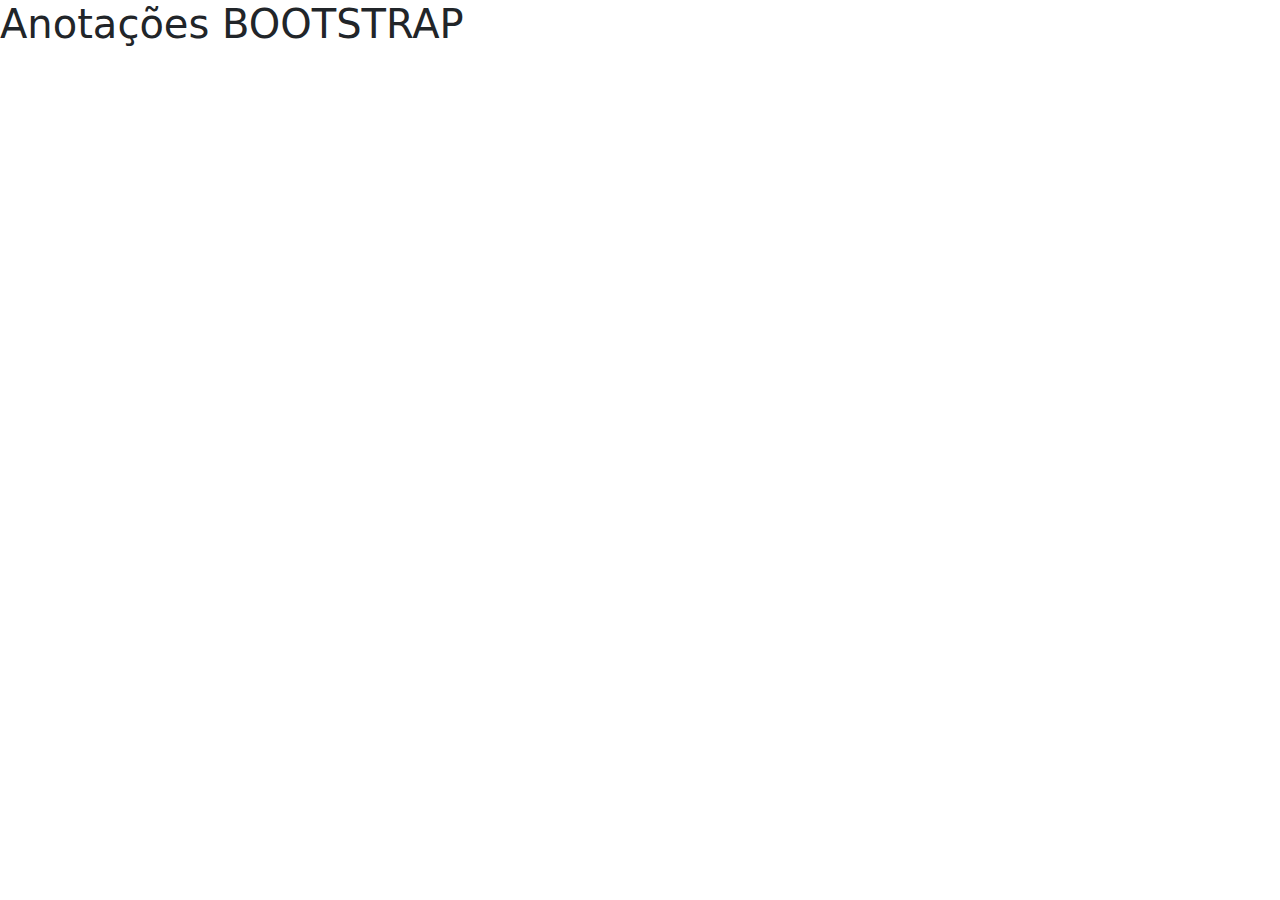
<file: anotacoes.html>
<!DOCTYPE html>
<html lang="en">
<head>
    <meta charset="UTF-8">
    <meta name="viewport" content="width=device-width, initial-scale=1.0">
    <title>Anotações</title>
    
    <link href="https://cdn.jsdelivr.net/npm/bootstrap@5.3.3/dist/css/bootstrap.min.css" rel="stylesheet" integrity="sha384-QWTKZyjpPEjISv5WaRU9OFeRpok6YctnYmDr5pNlyT2bRjXh0JMhjY6hW+ALEwIH" crossorigin="anonymous">
</head>
<body>
    
    <h1>Anotações BOOTSTRAP</h1>
</body>
</html>
</file>
<file: formularios/estilos/style.css>
body{
    margin-bottom: 500px;
}

h1,h2{
    margin-bottom: 20px;
}
</file>
<file: icones/style.css>
.bi-bell{
    font-size: 100px;
    color: rgb(255, 0, 225);
    margin: 20px;
}

.bi-search{
    font-size: 100px;
}
/* i{
    font-size:100px ;   
} */

a{
    margin: 10px;
}
</file>
<file: layout/style.css>
/*XSMAL*/
h1{
    color:red;
}

.btn-primary{
    background-color: red;
}

/*SM*/

@media(min-width:576px){
h1{
    color:blue
}
}


/*LG  >=  768PX  */ 
@media (min-width:768px){

    h1{
        color: green;
    }
}

/* XL */
@media (min-width:1200px) {

    h1{
        color: purple;
    }
}

/* XXL >= 1400px */

@media (min-width:1400px){

    h1{color: gold;}
}

.container-fluid{
    background-color: rgb(250, 171, 171);
}
.container{
    background-color: #c3c3c3;
}

/*CONTAINER BREAKPOINTS*/

.container-sm{
    border: 2px solid blue;
    margin-bottom: 20px;
}
.container-md{
    border: 2px solid crimson;
    margin-bottom: 20px;
}
.container-lg{
    border:2px solid chocolate;
    margin-bottom: 20px;
}
/* GRIDS */

.container{
    border:2px dotted blue;
    padding: 10px;
    margin-bottom: 100px;
    
}

.row{
    border:5px solid purple;
    height: 100px;
    padding:10px;
    margin: 0;
}
.col,.col-4,.col-2,.col-10,.col-6,.col-8,.col-3,.col-1{
    border:5px dashed rgb(0, 128, 9);
   height: 100%;
   margin: 0;  /*Incompativel com gutters*/
   
   
}

/* ALINHAMENTO VERTICAL *//* ALINHAMENTO VERTICAL */
/* ALINHAMENTO VERTICAL *//* ALINHAMENTO VERTICAL */

#vertical{
    height: 300px;
    border-color: coral ;
}

#vertical .row{
    height: 100%;
    border-color: blue ;
}

#vertical .col-6,.col-4,.col-3,.col-12{
    height: 80px;
}


#espacamento{ /*OFFSET*/
    height: 300px;
    height: auto;
}

#espacamento .row{  /*OFFSET*/
    height: 100%;
}

.col-md-3{
    height: 80px;
    border: 5px dashed red;
}




#gutter .row{
    height: 300px;
    border-color: gold;
 
}

#gutter .col-6{
    margin: auto; /*Incompativel com gutters*/
    height: 80px; 
    
}

.row p {

    border: 2px solid black;
}
</file>
<file: exercicios/ex01/style.css>
.col{
    height: 80px;
    border: 3px solid black;
   
   
    
}

.i{
    
    background-color: aqua;
}

.p{
    background-color: bisque;
}
</file>
<file: exercicios/ex02/style.css>
.col{
    border: 1px solid black;
    align-items: center;
    justify-content: center;
    display: flex;
    padding:15px;
    margin: 15px;
}

.col i{
    margin-right: 15px;
    font-size: 30px;
}


.bell{
    border-color: chocolate;
}

.bell i{
    color: chocolate;
}

.fire{
    border-color: red;
}

.fire i{
    color: red;
}

.sun{
    border-color: gold;
}

.sun i{
    color: gold;
}
</file>
<file: exercicios/ex03/style.css>
h1{
    text-align: center;
}
</file>
